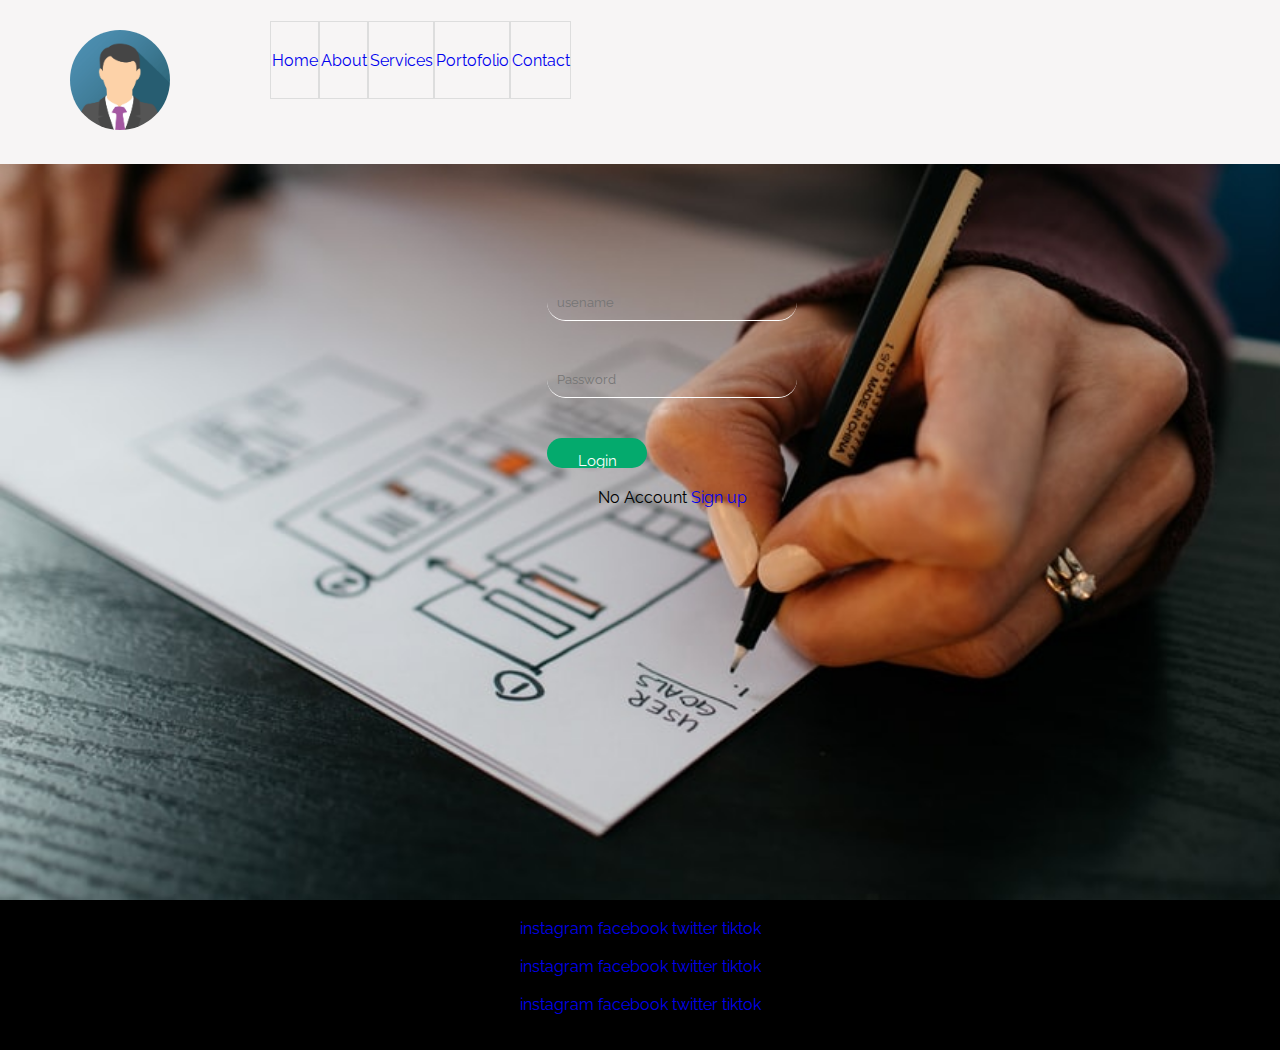
<file: myProject/index.html>
<!DOCTYPE html>
<html lang="en">
<head>
    <meta charset="UTF-8">
    <meta name="viewport" content="width=device-width, initial-scale=1.0">
    <meta http-equiv="X-UA-compatible" content="ie-edge">
    <title>Login</title>
    <link rel="stylesheet" href="login-style.css">
    <link rel="preconnect" href="https://fonts.googleapis.com">
<link rel="preconnect" href="https://fonts.gstatic.com" crossorigin>
<link href="https://fonts.googleapis.com/css2?family=Raleway:ital,wght@0,100;0,200;0,300;0,400;0,500;0,800;1,100;1,200;1,300;1,400&display=swap" rel="stylesheet">
</head>
<body>
    <main>
        
        <div class="background">  
            <div class="container"> 
               <div class="logo"> 
                  <img src="img_avatar.png" alt="Avatar"> 
               </div>
               <div>
                   <nav class="nav">
                    <a href="index.html">Home</a>
                    <a href="index.html">About</a>
                    <a href="index.html">Services</a>
                    <a href="portofolio.html">Portofolio</a>
                    <a href="index.html">Contact</a>
                   </nav>
                </div>    
            </div>
            <div class="box">
                <div class="text">
                    <!-- <h1>Login</h1> -->
                    
                </div>
                <form class="form">
                    <input type="text" class="username" placeholder="usename" required>
                    <input type="password" class="password" placeholder="Password" required>
                    <input type="submit" class="button" value="Login">
                </form>
                <p>No Account <a href="signup.html">Sign up</a></p>
            </div>
        </div>
        <footer class="footer">
            <div class="ft">
                <div class="f1">
                    <p>Our social media</p>
                    <a href="instagram.com">instagram</a>
                    <a href="facebook.com">facebook</a>
                    <a href="twitter.com">twitter</a>
                    <a href="tiktok.com">tiktok</a>
                </div>
                <div class="f2">
                    <p>Our social media</p>
                    <a href="instagram.com">instagram</a>
                    <a href="facebook.com">facebook</a>
                    <a href="twitter.com">twitter</a>
                    <a href="tiktok.com">tiktok</a>
                </div>
                <div class="f3">
                    <p>Our social media</p>
                    <a href="instagram.com">instagram</a>
                    <a href="facebook.com">facebook</a>
                    <a href="twitter.com">twitter</a>
                    <a href="tiktok.com">tiktok</a>
                </div>
            </div>
        </footer>
    </main>
</body>
</html>
</file>
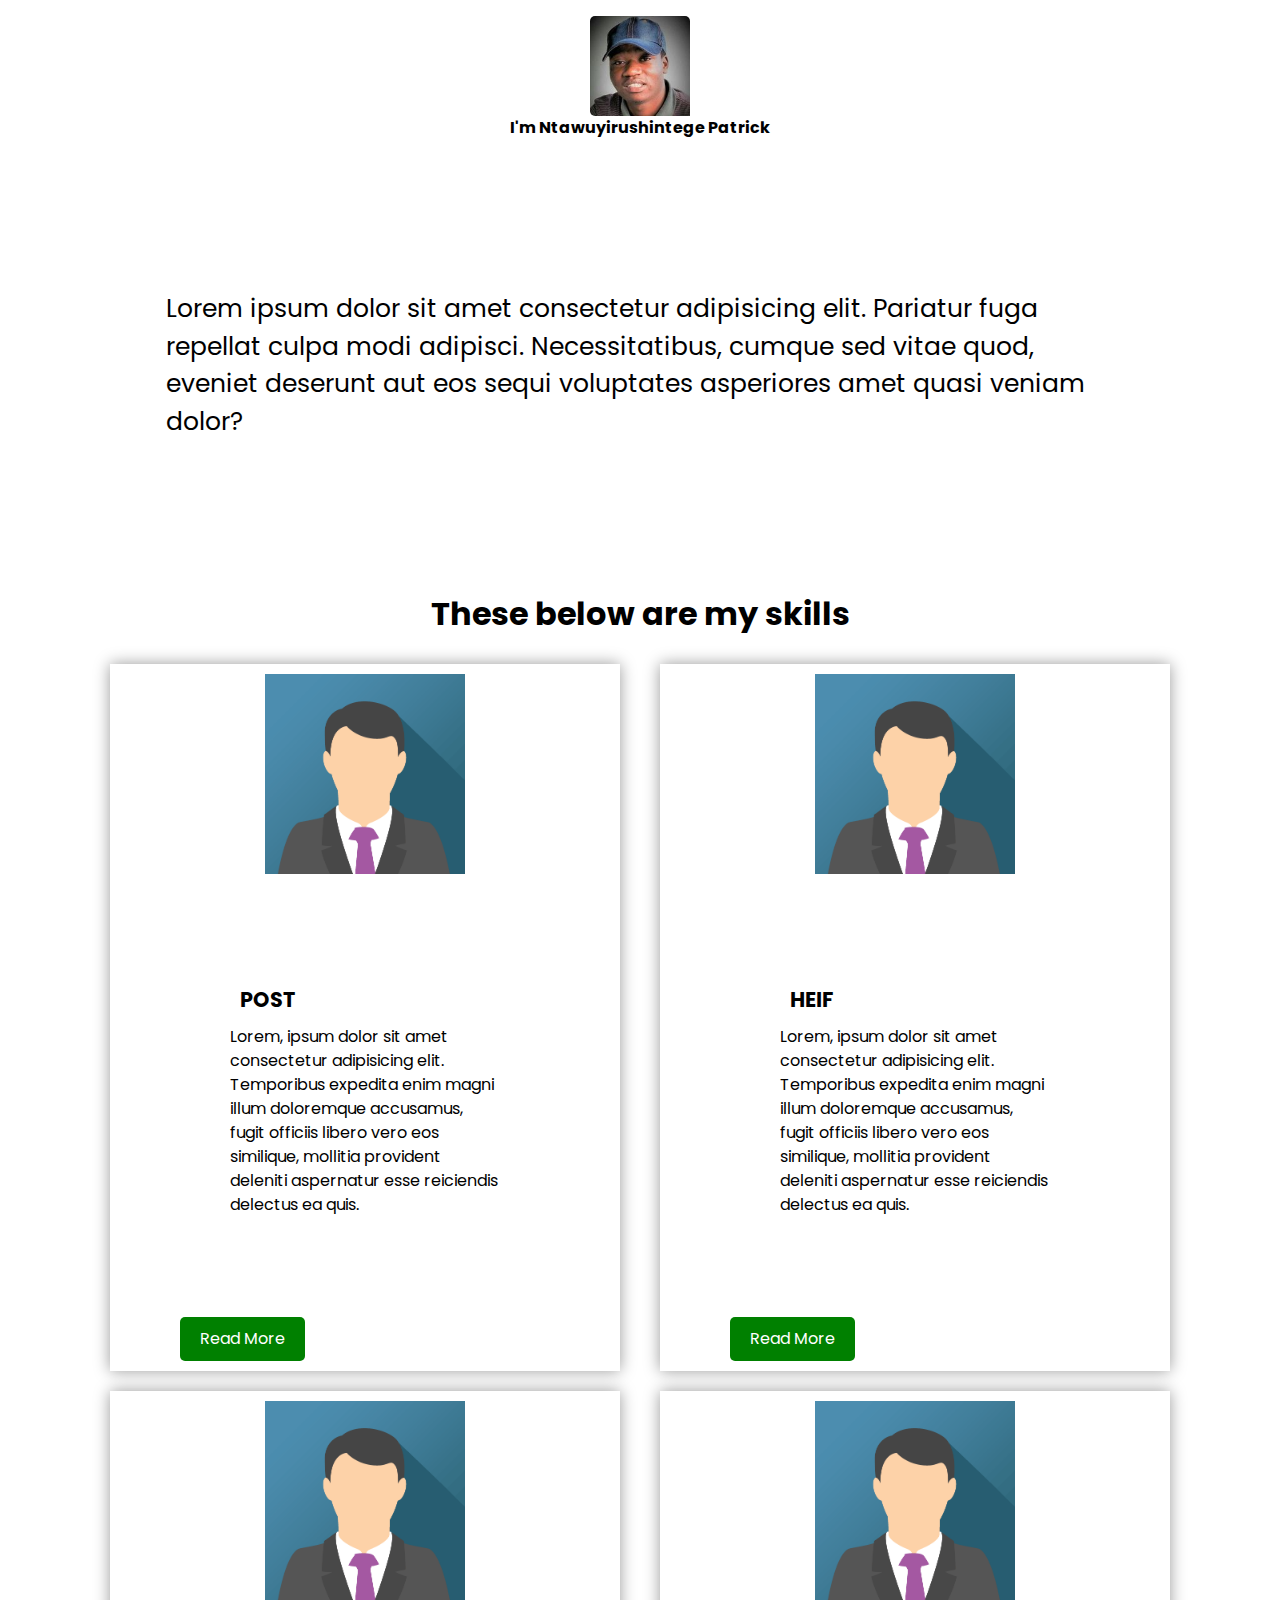
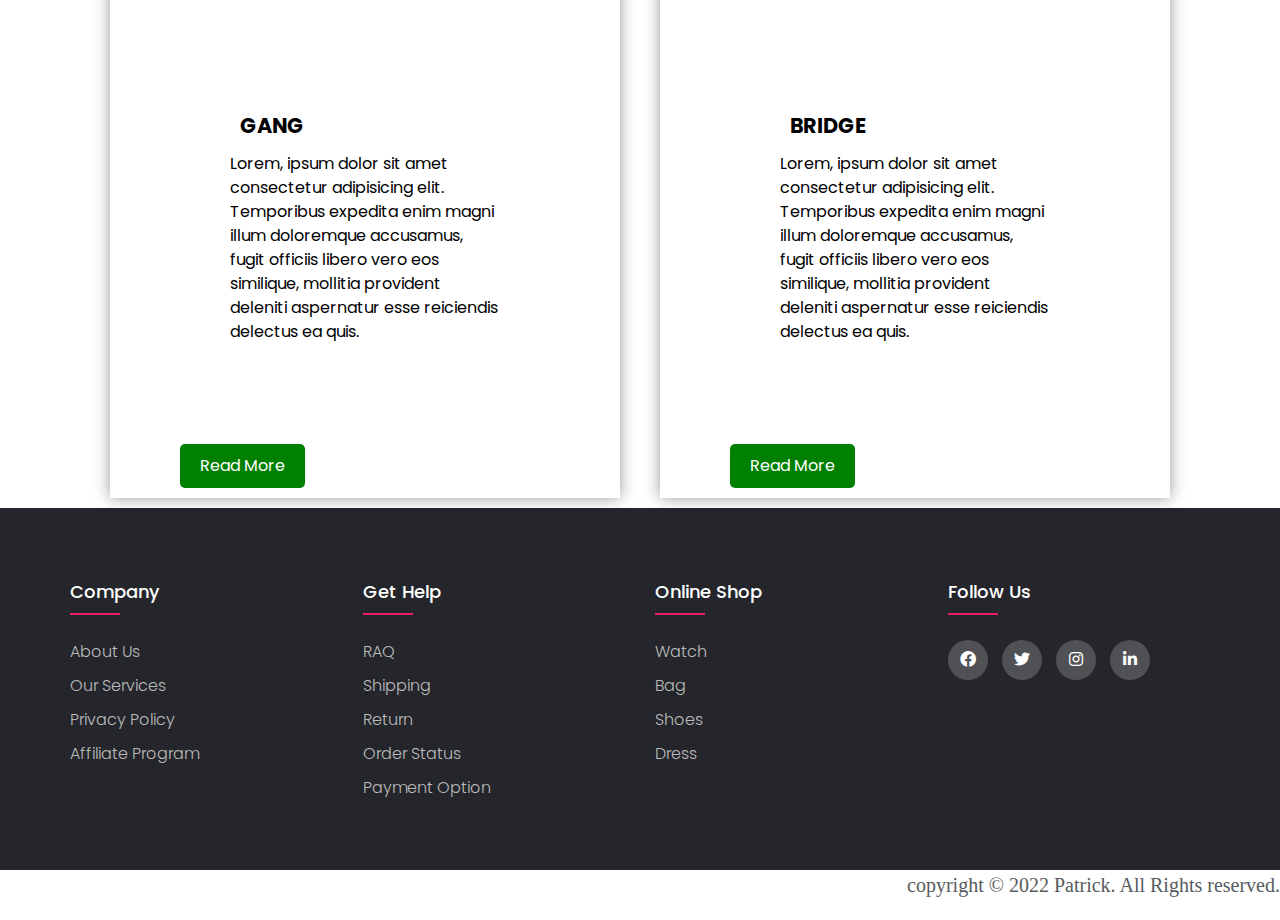
<file: myProject/portofolio.html>
<!DOCTYPE html>
<html lang="en">

<head>
    <meta charset="UTF-8">
    <meta name="viewport" content="width=device-width, initial-scale=1.0">
    <meta http-equiv="X-UA-compatible" content="ie-edge">
    <title>Portofolio</title>
    <link rel="stylesheet" href="portofolio.css">
    <link rel="stylesheet" type="text/css"
        href="https://cdnjs.cloudflare.com/ajax/libs/font-awesome/6.0.0-beta3/css/all.min.css">
    <link rel="preconnect" href="https://fonts.googleapis.com">
    <link rel="preconnect" href="https://fonts.gstatic.com" crossorigin>
    <link
        href="https://fonts.googleapis.com/css2?family=Raleway:ital,wght@0,100;0,200;0,300;0,400;0,500;0,800;1,100;1,200;1,300;1,400&display=swap"
        rel="stylesheet">
</head>

<body>


    <div class="background">
        <div class="back-image">
            <img src="payzzo.jpg">
        </div>
        <div>
            <h4>I'm Ntawuyirushintege Patrick</h4>
            <p class="p">
                Lorem ipsum dolor sit amet consectetur adipisicing elit. Pariatur fuga repellat culpa modi adipisci.
                Necessitatibus, cumque sed vitae quod, eveniet deserunt aut eos sequi voluptates asperiores amet quasi
                veniam dolor?
            </p>
            <h1>These below are my skills</h1>
        </div>
    </div>
    <div class="cardcontainer">
        <div class="rw">
            <div class="crd">
                <div class="card-image">
                <img src="img_avatar.png" alt="">
                </div>
                <div class="parag">
                <h2>post</h2>
                <p5 >Lorem, ipsum dolor sit amet consectetur adipisicing elit. 
                    Temporibus expedita enim magni illum doloremque accusamus,
                     fugit officiis libero vero eos similique, mollitia provident
                     deleniti aspernatur esse reiciendis delectus ea quis.</p5>
                </div> 
                <div>   
                <a href="#" class="btn">Read More</a>
                </div>
            </div>
            <div class="crd">
                <div class="card-image">
                <img src="img_avatar.png" alt="">
                </div>
                <div  class="parag">
                <h2>heif</h2>
                <p5>Lorem, ipsum dolor sit amet consectetur adipisicing elit. 
                    Temporibus expedita enim magni illum doloremque accusamus,
                     fugit officiis libero vero eos similique, mollitia provident
                     deleniti aspernatur esse reiciendis delectus ea quis.</p5>
                </div>
                <div>    
                <a href="#" class="btn">Read More</a>
                </div>
            </div>
            <div class="crd">
                <div class="card-image">
                <img src="img_avatar.png" alt="">
                </div>
                <div class="parag">
                <h2>gang</h2>
                <p5>Lorem, ipsum dolor sit amet consectetur adipisicing elit. 
                    Temporibus expedita enim magni illum doloremque accusamus,
                     fugit officiis libero vero eos similique, mollitia provident
                     deleniti aspernatur esse reiciendis delectus ea quis.</p5>
                </div>
                <div>
                <a href="#" class="btn">Read More</a>
                </div>
            </div>
            <div class="crd">
                <div class="card-image">
                <img src="img_avatar.png" alt="">
                </div>
                <div  class="parag">
                <h2>bridge</h2>
                <p5>Lorem, ipsum dolor sit amet consectetur adipisicing elit. 
                    Temporibus expedita enim magni illum doloremque accusamus,
                     fugit officiis libero vero eos similique, mollitia provident
                     deleniti aspernatur esse reiciendis delectus ea quis.</p5>
                </div>
                <div>
                <a href="#" class="btn">Read More</a>
                </div>
            </div>
        </div>
    </div>
    </div>
    <footer class="footer">
        <div class="container">
        <div class="row">
            <div class="footer-col">
                <h1>company</h1>
                <ul>
                    <li><a href="#">about us</a></li>
                    <li><a href="#">our services</a></li>
                    <li><a href="#">privacy policy</a></li>
                    <li><a href="#">affiliate program</a></li>
                </ul>
            </div>
            <div class="footer-col">
                <h1>get help</h1>
                <ul>
                    <li><a href="#">RAQ</a></li>
                    <li><a href="#">shipping</a></li>
                    <li><a href="#">return</a></li>
                    <li><a href="#">order status</a></li>
                    <li><a href="#">payment option</a></li>
                </ul>
            </div>
            <div class="footer-col">
                <h1>online shop</h1>
                <ul>
                    <li><a href="#">watch</a></li>
                    <li><a href="#">bag</a></li>
                    <li><a href="#">shoes</a></li>
                    <li><a href="#">dress</a></li>
                </ul>
            </div>
            <div class="footer-col">
                <h1>follow us</h1>
                <div class="social-links">
                    <a href="#"><i class="fab fa-facebook"></i></a>
                    <a href="#"><i class="fab fa-twitter"></i></a>
                    <a href="#"><i class="fab fa-instagram"></i></a>
                    <a href="#"><i class="fab fa-linkedin-in"></i></a>
                </div>
            </div>
        </div>
        </div>
    </footer>
    <div class="copyright">
        <div class="rows">
            <div class="column - 2"></div>
            <div class="column - 10">
                <span>copyright © 2022 Patrick. All Rights reserved.</span>
            </div>
        </div>

    </div>
</body>

</html>
</file>
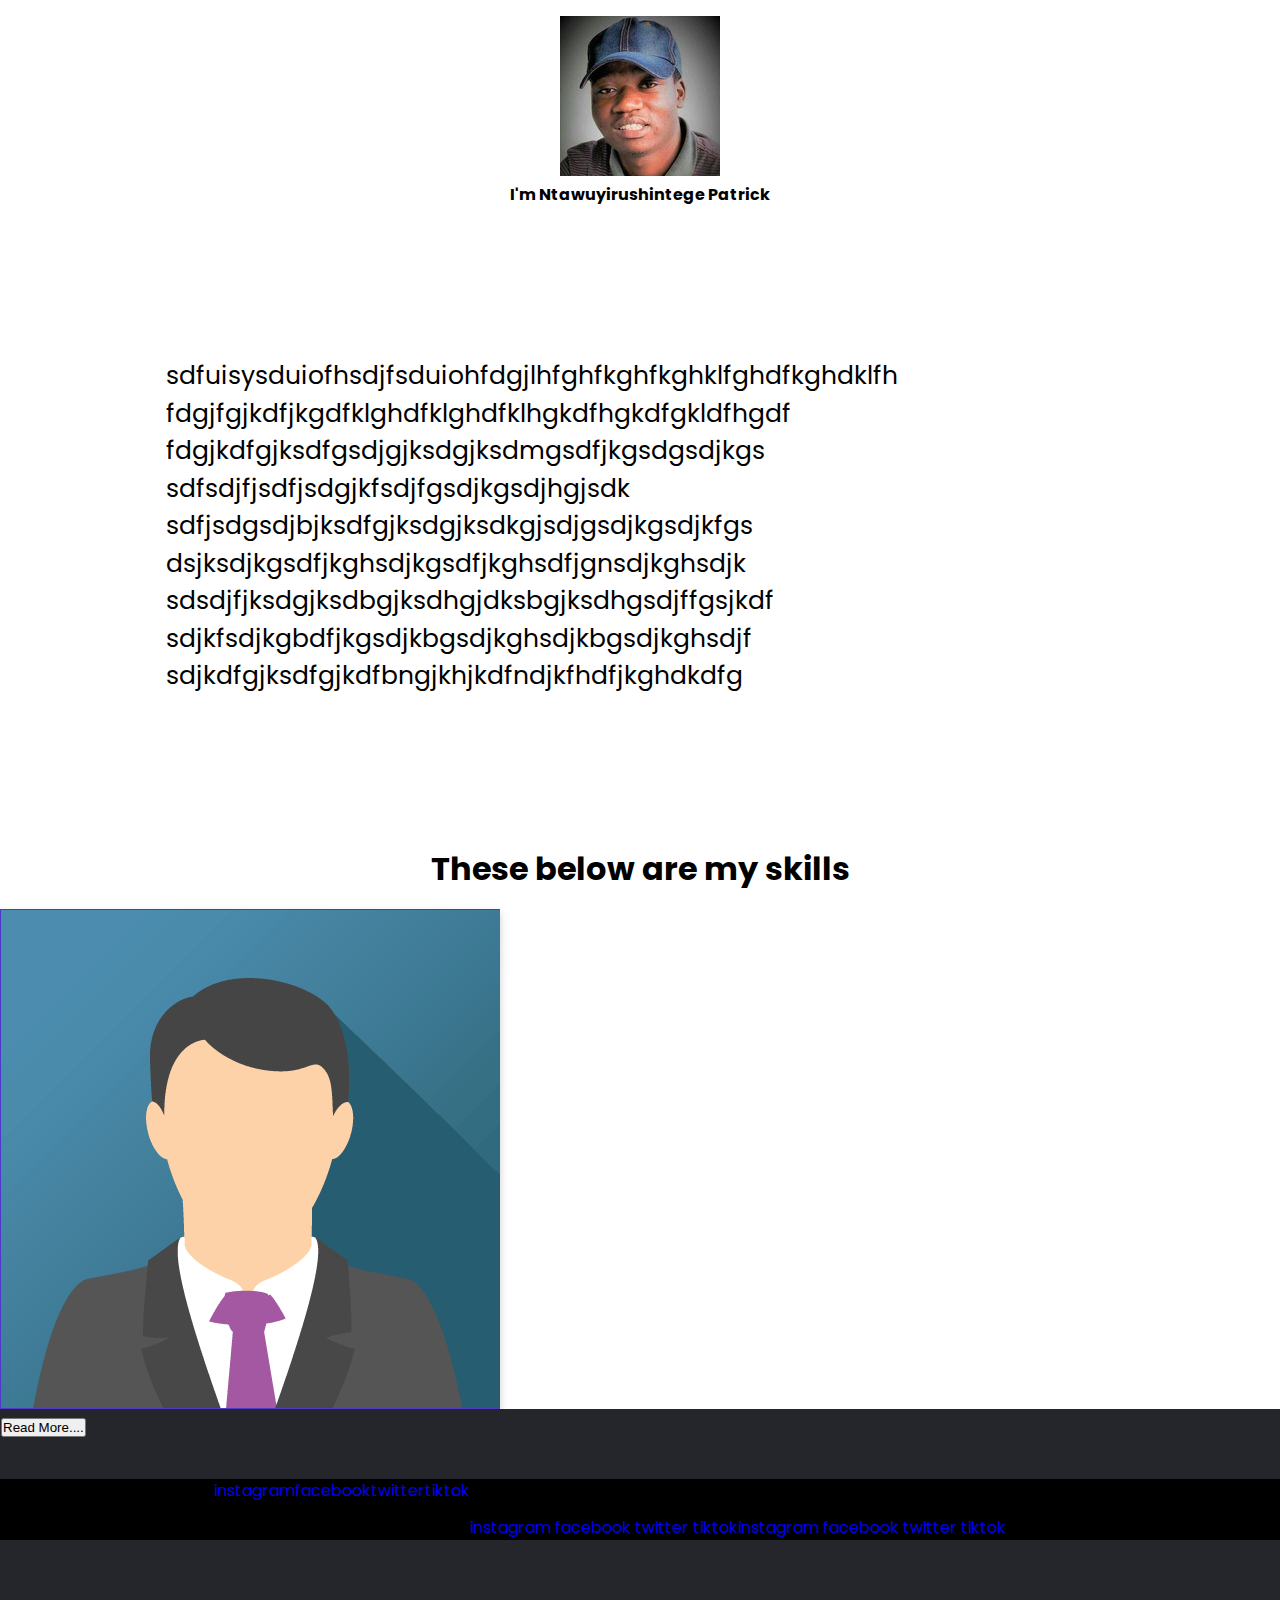
<file: myProject/readMore.html>
<!DOCTYPE html>
<html lang="en">
<head>
    <meta charset="UTF-8">
    <meta name="viewport" content="width=device-width, initial-scale=1.0">
    <meta http-equiv="X-UA-compatible" content="ie-edge">
    <title>Portofolio</title>
    <link rel="stylesheet" href="portofolio.css">
    <link rel="preconnect" href="https://fonts.googleapis.com">
<link rel="preconnect" href="https://fonts.gstatic.com" crossorigin>
<link href="https://fonts.googleapis.com/css2?family=Raleway:ital,wght@0,100;0,200;0,300;0,400;0,500;0,800;1,100;1,200;1,300;1,400&display=swap" rel="stylesheet">
</head>
<body>
    <main>
        
        <div class="background">
            <div>
                <img src="payzzo.jpg" alt="Avatar">
            </div>
            <h4>I'm Ntawuyirushintege Patrick</h4>
               <p class="p">sdfuisysduiofhsdjfsduiohfdgjlhfghfkghfkghklfghdfkghdklfh
                   fdgjfgjkdfjkgdfklghdfklghdfklhgkdfhgkdfgkldfhgdf
                   fdgjkdfgjksdfgsdjgjksdgjksdmgsdfjkgsdgsdjkgs
                   sdfsdjfjsdfjsdgjkfsdjfgsdjkgsdjhgjsdk
                   sdfjsdgsdjbjksdfgjksdgjksdkgjsdjgsdjkgsdjkfgs
                   dsjksdjkgsdfjkghsdjkgsdfjkghsdfjgnsdjkghsdjk
                   sdsdjfjksdgjksdbgjksdhgjdksbgjksdhgsdjffgsjkdf
                   sdjkfsdjkgbdfjkgsdjkbgsdjkghsdjkbgsdjkghsdjf
                   sdjkdfgjksdfgjkdfbngjkhjkdfndjkfhdfjkghdkdfg
               </p>
            <h1>These below are my skills</h1>  
        </div>
        <div class="cont">      
            <div class="card">
                <div class="image">
                   <img src="img_avatar.png" alt="Avatar">
                </div>
                <div class="title">
                    
                </div>
                <div class="description">
                    <button>Read More....</button>
                </div> 
            </div>
        </div>
        
        <footer class="footer">
            <div class="ft">
                <div class="f1">
                    <p>Our social media</p>
                    <a href="instagram.com">instagram</a>
                    <a href="facebook.com">facebook</a>
                    <a href="twitter.com">twitter</a>
                    <a href="tiktok.com">tiktok</a>
                </div>
                <div class="f2">
                    <p>Our social media</p>
                    <a href="instagram.com">instagram</a>
                    <a href="facebook.com">facebook</a>
                    <a href="twitter.com">twitter</a>
                    <a href="tiktok.com">tiktok</a>
                </div>
                <div class="f3">
                    <p>Our social media</p>
                    <a href="instagram.com">instagram</a>
                    <a href="facebook.com">facebook</a>
                    <a href="twitter.com">twitter</a>
                    <a href="tiktok.com">tiktok</a>
                </div>
            </div>
        </footer>
    </main>
</body>
</html>
</file>
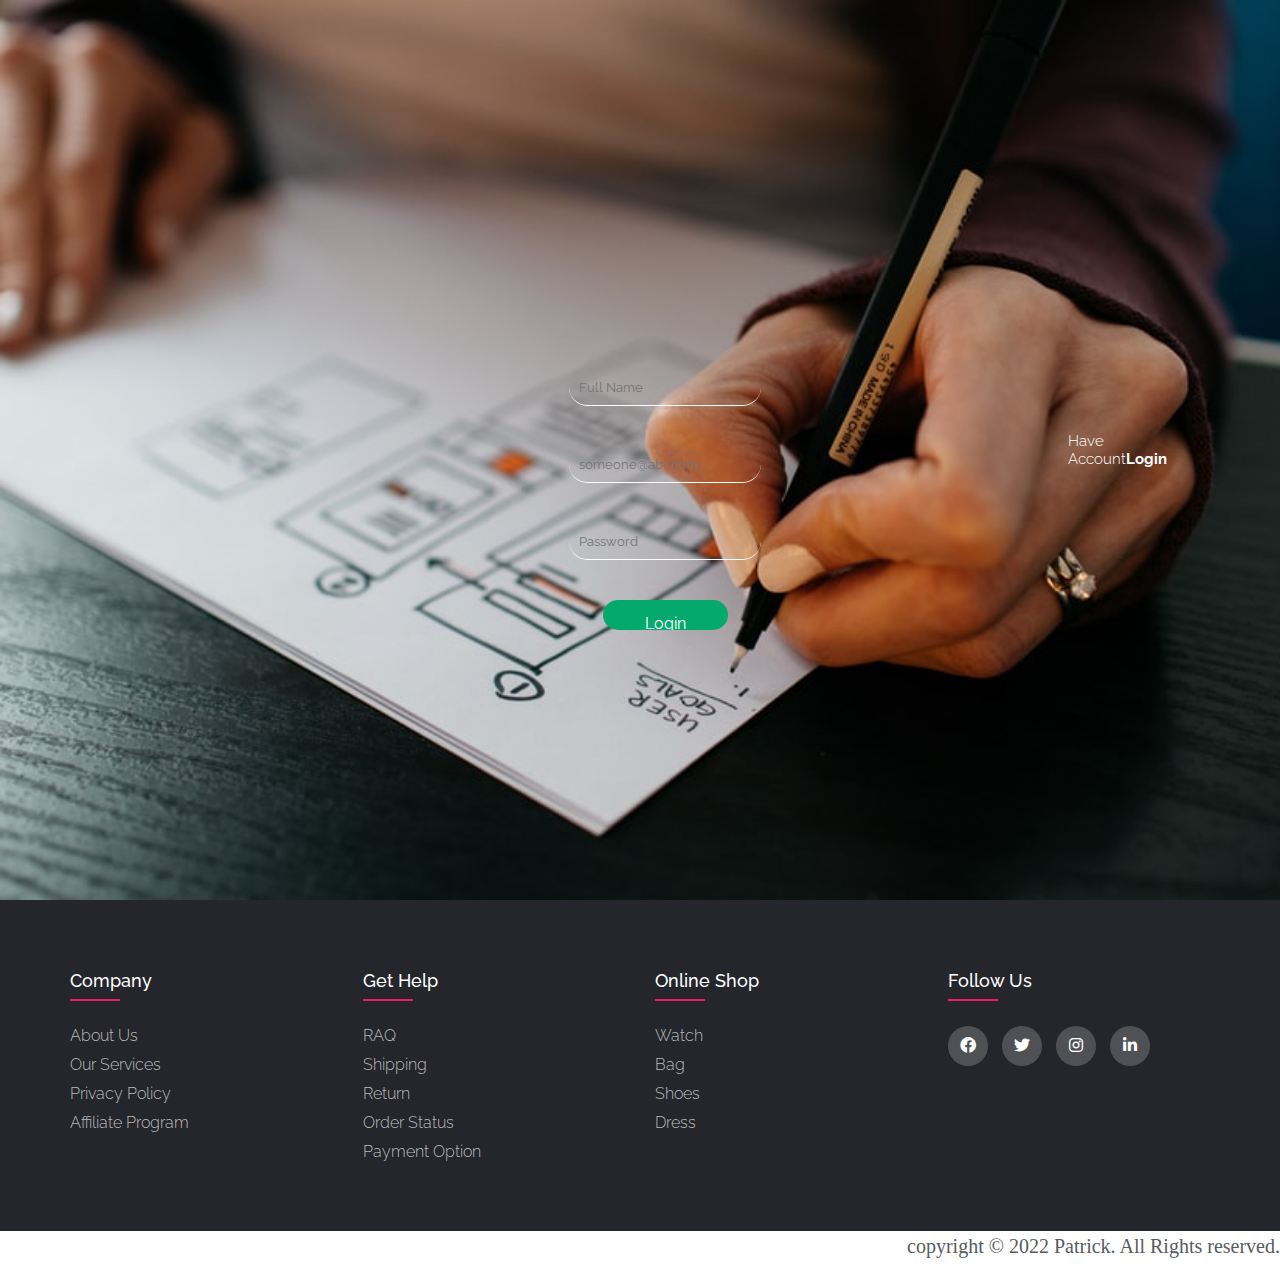
<file: myProject/signup.html>
<!DOCTYPE html>
<html lang="en">
<head>
    <meta charset="UTF-8">
    <meta name="viewport" content="width=device-width, initial-scale=1.0">
    <meta http-equiv="X-UA-compatible" content="ie-edge">
    <title>Signup</title>
    <link rel="stylesheet" href="signup-style.css">
    <link rel="stylesheet" type="text/css"
    href="https://cdnjs.cloudflare.com/ajax/libs/font-awesome/6.0.0-beta3/css/all.min.css">
    <link rel="preconnect" href="https://fonts.googleapis.com">
    <link rel="preconnect" href="https://fonts.gstatic.com" crossorigin>
    <link href="https://fonts.googleapis.com/css2?family=Raleway:ital,wght@0,100;0,200;0,300;0,400;0,500;0,800;1,100;1,200;1,300;1,400&display=swap" rel="stylesheet">

<body>
    <div>
        <div class="background">
            <div class="box">
                <form class="form">
                    <input type="text" class="fullname" placeholder="Full Name" required>
                    <input type="email" class="email" placeholder="someone@abc.com" required>
                    <input type="password" class="password" placeholder="Password" required>
                    <input type="submit" class="button" value="Login">
                </form>
            </div>  
            <div class="text">
                <p>Have Account<a href="index.html">Login</a></p>     
            </div>    
            
        </div>
        <!-- <div class="ft">
            <div class="f1">
                <p>Our social media</p>
                <a href="instagram.com">instagram</a>
                <a href="facebook.com">facebook</a>
                <a href="twitter.com">twitter</a>
                <a href="tiktok.com">tiktok</a>
            </div>
            <div class="f2">
                <p>Our social media</p>
                <a href="instagram.com">instagram</a>
                <a href="facebook.com">facebook</a>
                <a href="twitter.com">twitter</a>
                <a href="tiktok.com">tiktok</a>
            </div>
            <div class="f3">
                <p>Our social media</p>
                <a href="instagram.com">instagram</a>
                <a href="facebook.com">facebook</a>
                <a href="twitter.com">twitter</a>
                <a href="tiktok.com">tiktok</a>
            </div>
        </div> -->
    </div>
    <footer class="footer">
        <div class="container">
        <div class="row">
            <div class="footer-col">
                <h1>company</h1>
                <ul>
                    <li><a href="#">about us</a></li>
                    <li><a href="#">our services</a></li>
                    <li><a href="#">privacy policy</a></li>
                    <li><a href="#">affiliate program</a></li>
                </ul>
            </div>
            <div class="footer-col">
                <h1>get help</h1>
                <ul>
                    <li><a href="#">RAQ</a></li>
                    <li><a href="#">shipping</a></li>
                    <li><a href="#">return</a></li>
                    <li><a href="#">order status</a></li>
                    <li><a href="#">payment option</a></li>
                </ul>
            </div>
            <div class="footer-col">
                <h1>online shop</h1>
                <ul>
                    <li><a href="#">watch</a></li>
                    <li><a href="#">bag</a></li>
                    <li><a href="#">shoes</a></li>
                    <li><a href="#">dress</a></li>
                </ul>
            </div>
            <div class="footer-col">
                <h1>follow us</h1>
                <div class="social-links">
                    <a href="#"><i class="fab fa-facebook"></i></a>
                    <a href="#"><i class="fab fa-twitter"></i></a>
                    <a href="#"><i class="fab fa-instagram"></i></a>
                    <a href="#"><i class="fab fa-linkedin-in"></i></a>
                </div>
            </div>
        </div>
        </div>
    </footer>
    <div class="copyright">
        <div class="rows">
            <div class="column - 2"></div>
            <div class="column - 10">
                <span>copyright © 2022 Patrick. All Rights reserved.</span>
            </div>
        </div>

    </div>
</body>
</html>
</file>
<file: myProject/login-style.css>
*{
   margin: 0;
   padding: 0;
   box-sizing: border-box;
   text-decoration: none; 
}
body{
    font-family: 'Raleway' , sans-serif;
    background: #000; 
    background-color: rgb(223, 215, 215);
}
.background{
    background: url(image1.jpg) no-repeat;
    background-size: cover;
    height: 100vh;
    /* display: flex; */
}

/* .text, text{
    margin: 10vh;
    flex: 1;
    align-items: center; 
}*/

.text{
    margin-left: 10%;
    font-weight: 300px;
    flex: 1;
}
.box{
    margin-left: 5%;
    display: flex;
    flex-direction: column;
    position: relative;
    align-items: center;
}
.text h1{
    font-size: 50px;
    color: rgb(85, 144, 161);
    font-weight: 500;
    
}
.text p{
    font-size: 15px;
    color: #fff;
    font-weight: 300;
    text-align: center;
}
.text p a{
    color: #fff;
    font-weight: 700;
}
.form{
    background: transparent;
    color: #fff;
    box-sizing: border-box;
    display: flex;
    flex-direction: column;
    width: 250px;  
    margin-top: 100px; 
}
input{
    margin: 20px 0;
    padding: 10px;
    background: transparent;
    border: none;
    border-radius: 50px;
    outline: none;
    color: #fff;
    font-family: 'Raleway' , sans-serif;
}
.password, .username{
border-bottom: 1px solid #fff;
text-decoration-color: aliceblue;
} 
.button{
  display: block;
  width: 40%;
  border: none;
  background-color: #04AA6D;
  padding: 14px 28px;
  font-size: 15px;
  cursor: pointer;
  text-align: center;
  height: 30px;
  color: #fff;
  /* justify-content: center;   */
  /* align-items: center;  */
  /* background: transparent; */
    
    
}
.button:hover{
    background: #fff;
    color: #000;
}
img {
    border-radius: 100%;
    size: 2px;
    width: 100px;
    height: 100px;
    margin-left: 40px;
    margin-top: 0px; 
  }
nav{
    width: 200px;
    height: 60px;
    line-height: 75px;
    padding: 0px 100px;
    z-index: 1;
    display: flex;
    color: red;
    align-items: center;
    margin-left: 0px;
    }
/* nav{
    display: flex;
    justify-content: space-between;
    flex-direction: column; 
}*/
nav a{
    flex: 1;
    text-align: left;
    margin: 0.25px;
    padding: 0.25px;
    border: 1px solid #ddd;
    text-decoration: none;   
}

  /* nav ul{
      font-size: 15px;
      font-weight: 100;
      font-family: 'Courier New', Courier, monospace;
      flex-direction: row;
      background-color: red;
      flex-wrap: wrap;
  }
  nav ul{
      float: right;
      
  }
  nav ul li{
      display: inline-block;
      list-style: none;
      
  }
  
 */
 .container{
    background-color: green;
    padding: 30px;
    display: flex;
    background-color: rgb(247, 245, 245);
    
 }
 .footer{
     background-color: black;
     border-radius: 0px;
     height: 150px;
     text-align: center;
 }
</file>
<file: myProject/portofolio.css>
@import url('https://fonts.googleapis.com/css2?family=Poppins:wght@300;400;500;600;700&family=Raleway:ital,wght@0,100;0,200;0,300;0,400;0,500;0,800;1,100;1,200;1,300;1,400&display=swap');
body{
   line-height: 1.5;
   font-family: 'Poppins', sans-serif; 
}
*{
    margin: 0;
    padding: 0;
    box-sizing: border-box;
    text-decoration: none;
 } 
 .background{
     /* background-color: indigo; */
     /* background: url(ba.jpg) no-repeat; */
     background-size: cover;
     text-align: center;
     padding: 16px;
     align-items: center;
 }
 .background .back-image{
    border: 1px ;
    align-items: center;
    justify-content: center;
    display: flex;
 }
 .back-image img{
    size: 2px;
    width: 100px;
    height: 100px;
    margin-left: 0px;
    margin-top: 0px; 
    border-radius: 5px 5px 00;
 }






 .footer{
     background-color: #24262b;
     
    /* background-color: white;
    height: 100px;
    text-align: center;
    background-color: lightcoral;
     */

 }
 .card{
     box-shadow: 0 4px 8px 0 rgba(0, 0, 0, 0.2);
     transition: 0.3;
     box-sizing: 5px;
    
     border: 1px solid rgb(79, 57, 204);
     width: 500px;
     height: 500px;
     align-items: center;

 }
 .card:hover {
     box-shadow: 0 8px 16px 0 rgba(0, 0, 0, 0.2);
 }
/* .cardcontainer{
     padding: 2px 16px; 
     
 } */
 p{
     text-align: center;
     font-size: 25px;
     /* text-align: center;
     font-size: 20px;
     font-weight: 400;
     font-family: sans-serif;
     width: 0px;
     margin-top: 20px;
     margin-bottom: 20px; */
    

 }
 .card p1{
    font-size: 20px;
    font-weight: 400;
    font-family: sans-serif;
    margin-top: 20px;
    margin-bottom: 20px;
    text-decoration: aqua; 

}
/* .head{
color: rgb(18, 8, 56);
text-decoration-color: black;
column-fill: balance; */

/* }
.cont{
    display: flex;
    
    
}
.cont1{
    display: flex;
    
} */
.ft{
    display: flex;
    background-color: black;
}
.f1{
    display: flex;
    height: 40x;
    text-align: right;
}
.background p{
   align-items: center;
   justify-content: center;
   /* border: 1px solid #575c60; */
   text-align: left;
   padding: 50px;
   margin: 100px;
}

.cardcontainer{
    width: 1100px;
    max-width: 100%;
    margin: 0 auto;
    
    /*display: flex;
    background-color: rgb(116, 248, 248);
    border: 1px solid red;
    justify-content: center;
    align-items: center;
    
     display: grid;
  grid-template-columns: repeat(3, 1fr);
  grid-auto-rows: 100px;
  gap: 20px;
}} */
}


@media only screen and (max-width: 600px) {
    .cardcontainer {
      background-color: lightblue;

      display: flex;
      flex-direction: column;


    }
   .card{
       height: 400px;
       width: 100%;
   }
@media only screen and (max-width: 600px) {
    .background {
      background-color: lightblue;
      display: flex;
      flex-direction: column;

   }
   }
}



.title{
    font-size: 20px;
    font-style: Monaco;
}
.copyright{
    font-family: Adobe Clean;
    font-weight: 400;
    font-size: 20px;
    line-height: 30px;
    text-align: right;
    color:#575c60;
    height: 50px;
}
ul{
    list-style: none;
}
.footer{
   background-color: #24262b;
   padding: 70px 0;

}
.row{
    max-width: 1170px;
    margin: auto;
    display: flex;
    flex-wrap: wrap;
}
.footer-col{
    width: 25%;
    padding: 0 15px;
}
.footer-col h1{
    font-size: 18px;
    color: #ffffff;
    text-transform: capitalize;
    margin-bottom: 35px;
    font-weight: 500;
    position: relative;
}
.footer-col h1::before{
    content: '';
    position:absolute;
    left: 0;
    bottom: -10px;
    background-color: #e91e63;
    height: 2px;
    box-sizing: border-box;
    width: 50px;
}
.footer-col ul li:not(:last-child){
    margin-bottom: 10px;
}
.footer-col ul li a{
    font-size: 16px;
    text-transform: capitalize;
    color: #ffffff;
    text-decoration: none;
    font-weight: 300;
    color: #bbbbbb;
    display: block;
    transition: all 0.3s ease;
}
.footer-col ul li a:hover{
    color: #ffffff;
    padding-left: 8px;
}
.footer-col .social-links a{
    display: inline-block;
    height: 40px;
    width: 40px;
    background-color: rgba(255, 255, 255, 0.2);
    margin:0 10px 10px 0;
    text-align: center;
    line-height: 40px;
    border-radius: 50%;
    color: #ffffff;
    transition: all 0.5s ease;

}
.footer-col .social-links a:hover{
    color: #24262b;
    background-color: #ffffff;
}


a{
    text-decoration: none;
}
.rw{
    display: flex;
    flex-wrap: wrap;
    align-items: center;
    justify-content: space-between;
}
.crd{
    background: #fff;
    box-shadow: 0 0 15px rgba(0, 0, 0, 0.4);
    flex: 1 1 21rem;
    margin: 10px 20px;
    align-items: center;
    padding: 10px 20px;
    align-self: normal;
    flex-direction: column;
}
.crd h2{
    font-size: 1.3rem;
    text-transform: uppercase;
    margin: 10px 10px;
}
.crd .btn{
    display: inline-block;
    background: green;
    color: #fff;
    text-align: center;
    color: #fff;
    margin-top: auto;
    margin-left: 50px;
    padding: 10px 20px;
    border-radius: 5px;
    -webkit-border-radius: 5px;
    -moz-border-radius: 5px;
    -ms-border-radius: 5px;
    -o-border-radius: 5px;
}
.crd img{
    max-width: 200px;
}
.crd h2{
    margin-bottom: 10px;
}
.crd .card-image{
    border: 1px ;
    align-items: center;
    justify-content: center;
    display: flex;
}
.card-image img{
    width: 100%;
    height: 100%;
}
.parag{
    color: black;
    margin: 50px;
    padding: 50px;
}




/* responsive */
@media(max-width: 767px){
    .footer-col{
        width: 50%;
        margin-bottom: 30px;
    }
}
@media(max-width: 574px){
    .footer-col{
        width: 100%;
        /* margin-bottom: 30px; */
    }
}
</file>
<file: myProject/signup-style.css>
*{
   margin: 0;
   padding: 0;
   box-sizing: border-box;
   text-decoration: none; 
 }
 body{
     font-family: 'Raleway' , sans-serif;
     background: #000;
 }
 .background{
     background: url(image1.jpg) no-repeat;
     background-size: cover;
     height: 100vh;
     display: flex;
     margin-left: 0%;
     flex-direction: row;
     align-items: center;
 }
 .text{
     margin: 45vh;
     flex: 1;
 }
 .text{
     margin-left: 10%;
     font-weight: 300px;
 }
 .box{
     margin-left: 25%;
     margin-top: 33vh;
     flex: 1;
     
 }
 .text h1{
     font-size: 50px;
     color: rgb(85, 144, 161);
     font-weight: 500;
 }
 .text p{
     font-size: 15px;
     color: #fff;
     font-weight: 300;
 }
 .text p a{
     color: #fff;
     font-weight: 700;
 }
 .form{
    background: transparent;
    color: #fff;
    box-sizing: border-box;
    display: flex;
    flex-direction: column;
    width: 250px;
    height: 500px;
    align-items: center;
    margin-left: 220px;
 }
 input{
     margin: 20px 0;
     padding: 10px;
     background: transparent;
     border: none;
    border-radius: 50px;
     outline: none;
     color: #fff;
     font-family: 'Raleway' , sans-serif;
 }
 .password, .username, .fullname, .email{
 border-bottom: 1px solid #fff;
 } 
 .button{
    display: block;
    width: 50%;
    border: none;
    background-color: #04AA6D;
    padding: 14px 28px;
    font-size: 16px;
    cursor: pointer;
    text-align: center;
    height: 30px;
     /* background: transparent;
     border: 1px solid #fff;
     color: #fff;  
     font-size: 18px; */
 }
 .button:hover{
     background: #fff;
     color: #000;
 }

 .footer{
    background-color: #24262b;
    
   /* background-color: white;
   height: 100px;
   text-align: center;
   background-color: lightcoral;
    */

}
.card{
    box-shadow: 0 4px 8px 0 rgba(0, 0, 0, 0.2);
    transition: 0.3;
    box-sizing: 5px;
   
    border: 1px solid rgb(79, 57, 204);
    width: 500px;
    height: 500px;
    align-items: center;

}
.card:hover {
    box-shadow: 0 8px 16px 0 rgba(0, 0, 0, 0.2);
}
/* .cardcontainer{
    padding: 2px 16px; 
    
} */
p{
    text-align: center;
    font-size: 25px;
    /* text-align: center;
    font-size: 20px;
    font-weight: 400;
    font-family: sans-serif;
    width: 0px;
    margin-top: 20px;
    margin-bottom: 20px; */
   

}
.card p1{
   font-size: 20px;
   font-weight: 400;
   font-family: sans-serif;
   margin-top: 20px;
   margin-bottom: 20px;
   text-decoration: aqua; 

}
/* .head{
color: rgb(18, 8, 56);
text-decoration-color: black;
column-fill: balance; */

/* }
.cont{
   display: flex;
   
   
}
.cont1{
   display: flex;
   
} */
.ft{
   display: flex;
   background-color: black;
}
.f1{
   display: flex;
   height: 40x;
   text-align: right;
}
.background p{
  align-items: center;
  justify-content: center;
  /* border: 1px solid #575c60; */
  text-align: left;
  padding: 50px;
  margin: 100px;
}

.cardcontainer{
   width: 1100px;
   max-width: 100%;
   margin: 0 auto;
   
   /*display: flex;
   background-color: rgb(116, 248, 248);
   border: 1px solid red;
   justify-content: center;
   align-items: center;
   
    display: grid;
 grid-template-columns: repeat(3, 1fr);
 grid-auto-rows: 100px;
 gap: 20px;
}} */
}




.title{
    font-size: 20px;
    font-style: Monaco;
}
.copyright{
    font-family: Adobe Clean;
    font-weight: 400;
    font-size: 20px;
    line-height: 30px;
    text-align: right;
    color:#575c60;
    height: 50px;
}
ul{
    list-style: none;
}
.footer{
   background-color: #24262b;
   padding: 70px 0;

}
.row{
    max-width: 1170px;
    margin: auto;
    display: flex;
    flex-wrap: wrap;
}
.footer-col{
    width: 25%;
    padding: 0 15px;
}
.footer-col h1{
    font-size: 18px;
    color: #ffffff;
    text-transform: capitalize;
    margin-bottom: 35px;
    font-weight: 500;
    position: relative;
}
.footer-col h1::before{
    content: '';
    position:absolute;
    left: 0;
    bottom: -10px;
    background-color: #e91e63;
    height: 2px;
    box-sizing: border-box;
    width: 50px;
}
.footer-col ul li:not(:last-child){
    margin-bottom: 10px;
}
.footer-col ul li a{
    font-size: 16px;
    text-transform: capitalize;
    color: #ffffff;
    text-decoration: none;
    font-weight: 300;
    color: #bbbbbb;
    display: block;
    transition: all 0.3s ease;
}
.footer-col ul li a:hover{
    color: #ffffff;
    padding-left: 8px;
}
.footer-col .social-links a{
    display: inline-block;
    height: 40px;
    width: 40px;
    background-color: rgba(255, 255, 255, 0.2);
    margin:0 10px 10px 0;
    text-align: center;
    line-height: 40px;
    border-radius: 50%;
    color: #ffffff;
    transition: all 0.5s ease;

}
.footer-col .social-links a:hover{
    color: #24262b;
    background-color: #ffffff;
}




 

/* responsive */
@media(max-width: 767px){
    .footer-col{
        width: 50%;
        margin-bottom: 30px;
    }
}
@media(max-width: 574px){
    .footer-col{
        width: 100%;
        /* margin-bottom: 30px; */
    }
}
a{
    text-decoration: none;
}
.rw{
    display: flex;
    flex-wrap: wrap;
    align-items: center;
    justify-content: space-between;
}
.copyright{
    font-family: Adobe Clean;
    font-weight: 400;
    font-size: 20px;
    line-height: 30px;
    text-align: right;
    color:#575c60;
    height: 50px;
    background-color: white;
}
.cardcontainer{
    width: 1100px;
    max-width: 100%;
    margin: 0 auto;
}
</file>
